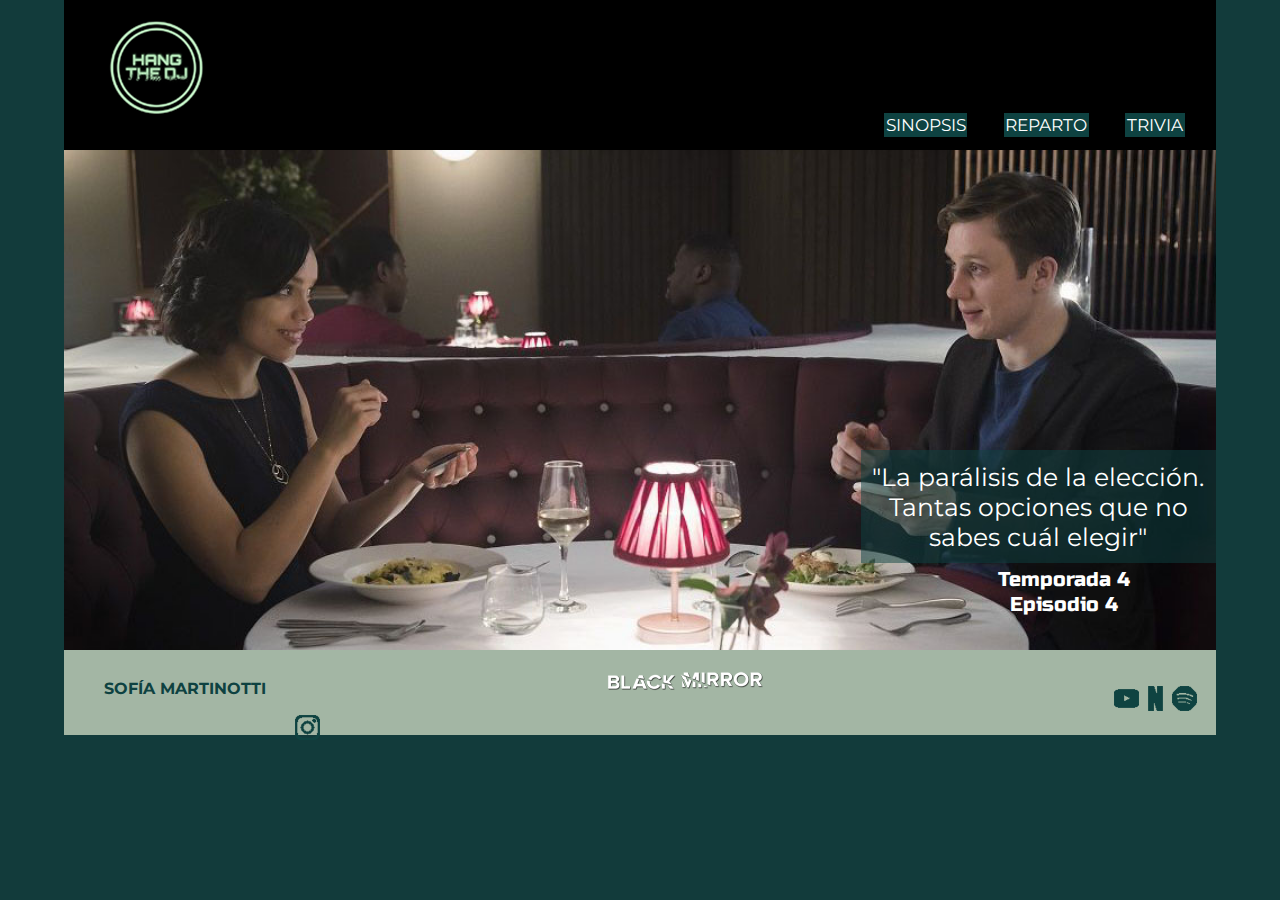
<file: index.html>
<!DOCTYPE html>
<html>
<head>
	<meta charset="utf-8">
	<title>Hang The DJ</title>
	<link rel="stylesheet" type="text/css" href="estilo1.css">
</head>
<body>

<main>
	<header>
		<a href="index.html"><img src="logo.png" class="logo"></a>
	</header>

	<nav>
		<div id="botonera">
			<ul>
				<li><a href="sinopsis.html">SINOPSIS</a></li>
				<li><a href="reparto.html">REPARTO</a></li>
				<li><a href="trivia.html">TRIVIA</a></li>
			</ul>
		</div>
	</nav>

	<section>
		<p id="texto">
			"La parálisis de la elección. <br> Tantas opciones que no <br> sabes cuál elegir"
		</p>
		<p id="capitulo">
			Temporada 4 <br> Episodio 4
		</p>
	</section>
	<footer>
		<img src="bm copy.png" id="bm">
		<p>
			<a href="sofia.html" class="nombre"><b>SOFÍA MARTINOTTI</b></a>
		</p>
		<a href="https://youtu.be/hCT2VwOa2x8" target="_blanck"><img src="youtube.png" class="logos"></a>
		<a href="https://www.netflix.com/ar/" target="_blanck"><img src="netflix.png"></a>
		<a href="https://open.spotify.com/track/64D3dzWyj0GpQT1AHx4kbK?si=df343e7545dc472a" target="_blanck"><img src="spotify.png"></a>
		<a href="https://instagram.com/blackmirror.netflix?utm_medium=copy_link" target="_blanck"><img src="instagram.png"></a>
	</footer>
</main>

</body>
</html>
</file>
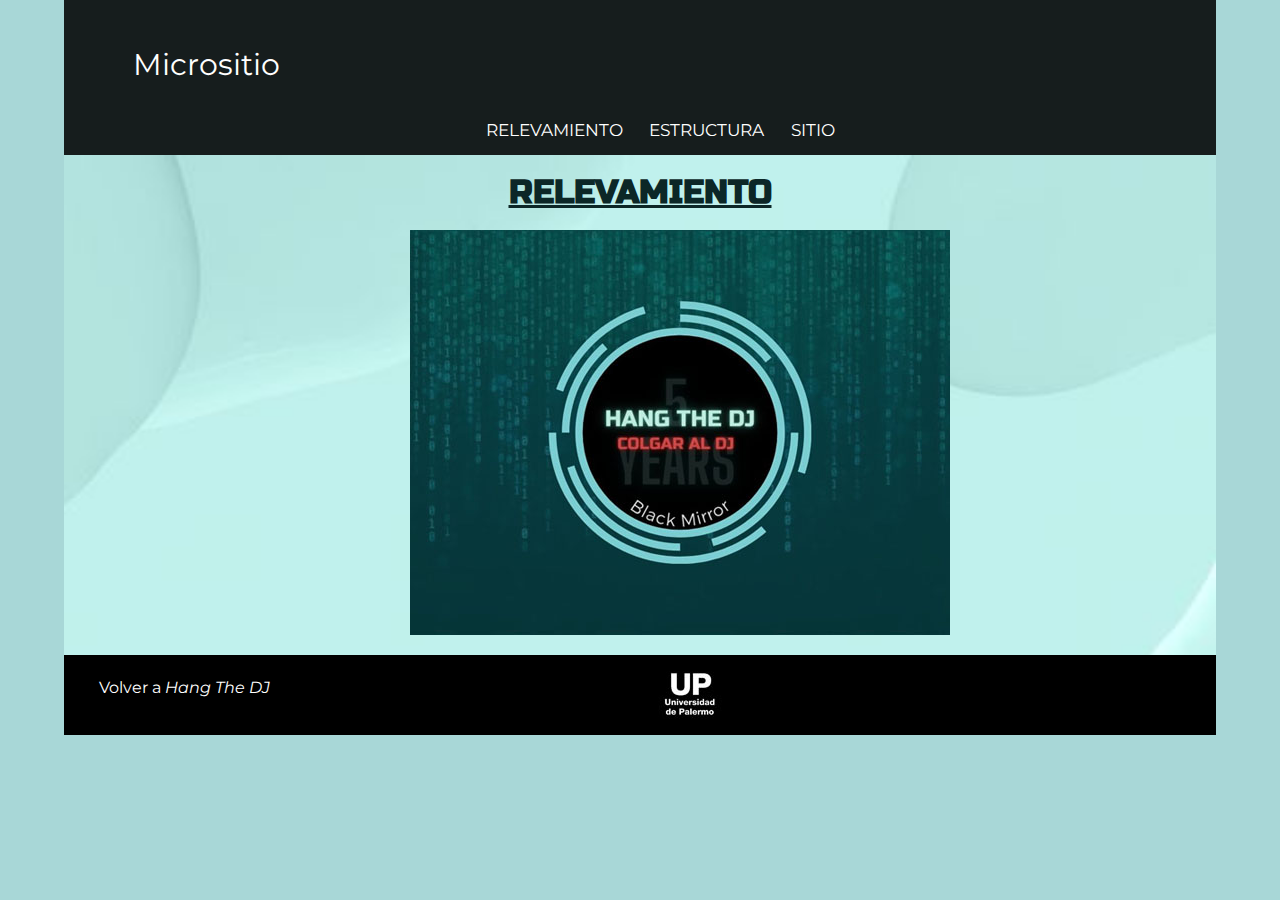
<file: relevamiento.html>
<!DOCTYPE html>
<html>
<head>
	<meta charset="utf-8">
	<title>Relevamiento</title>
	<link rel="stylesheet" type="text/css" href="sofia.css">
</head>
<body>
<main>
	<header>
		<a href="sofia.html"><p id="tcabecera">Micrositio</p></a>
	</header>

	<nav>
	<div id="menu">
		<ul>
			<li><a href="relevamiento.html">RELEVAMIENTO</a></li>
			<li><a href="estructura.html">ESTRUCTURA</a></li>
			<li><a href="sitio.html">SITIO</a></li>
		</ul>
	</div>
</nav>

<section>
	<h1><u>RELEVAMIENTO</u></h1>

	<a href="relevamiento.pdf" target="_blanck"><img src="relevamiento.jpg" id="pdf"></a>
</section>

<footer>
	<p>
		<a href="index.html" class="volver">Volver a <i>Hang The DJ</i></a>
	</p>
	<img src="up.jpg" class="logo">
</footer>
</main>
</body>
</html>
</file>
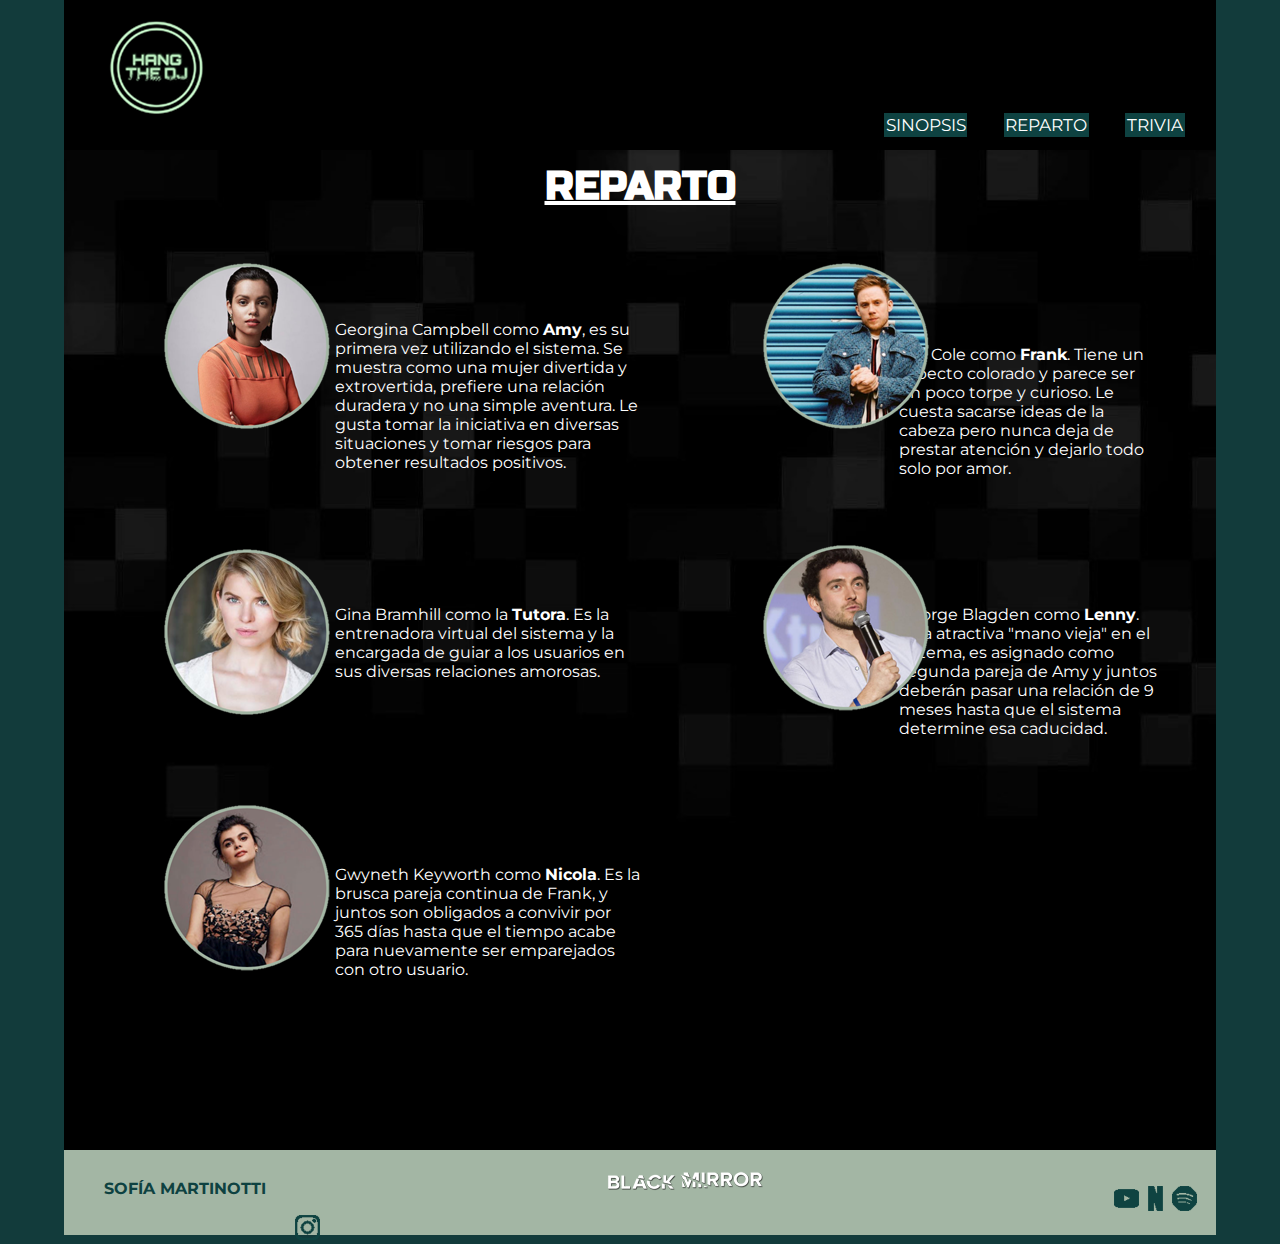
<file: reparto.html>
<!DOCTYPE html>
<html>
<head>
	<meta charset="utf-8">
	<title>Reparto</title>
	<link rel="stylesheet" type="text/css" href="estilo1.css">

</head>
<body>

<main>
	<header>
		<a href="index.html"><img src="logo.png" class="logo"></a>
	</header>

	<nav>
		<div id="botonera">
			<ul>
				<li><a href="sinopsis.html">SINOPSIS</a></li>
				<li><a href="reparto.html">REPARTO</a></li>
				<li><a href="trivia.html">TRIVIA</a></li>
			</ul>
		</div>
	</nav>

<section id="interna">

	<h1><u>REPARTO</u></h1>
	<img src="amy.png" class="reparto">
	<p class="descripcion">Georgina Campbell como <b>Amy</b>, es su primera vez utilizando el sistema. Se muestra como una mujer divertida y extrovertida, prefiere una relación duradera y no una simple aventura. Le gusta tomar la iniciativa en diversas situaciones y tomar riesgos para obtener resultados positivos.
</p>
	<img src="frank.png" class="repartodos">
	<p class="descripciondos">Joe Cole como <b>Frank</b>. Tiene un aspecto colorado y parece ser un poco torpe y curioso. Le cuesta sacarse ideas de la cabeza pero nunca deja de prestar atención y dejarlo todo solo por amor. 	
	</p>
	<img src="tutora.png" class="reparto">
	<p class="descripcion">
		Gina Bramhill como la <b>Tutora</b>. Es la entrenadora virtual del sistema y la encargada de guiar a los usuarios en sus diversas relaciones amorosas. 
	</p>
	<img src="lenny.png" class="repartodos">
	<p class="descripciondos"> George Blagden como <b>Lenny</b>. Una atractiva "mano vieja" en el sistema, es asignado como segunda pareja de Amy y juntos deberán pasar una relación de 9 meses hasta que el sistema determine esa caducidad. 
	</p>
	<img src="nicola.png" class="reparto">
	<p class="descripcion"> Gwyneth Keyworth como <b> Nicola</b>. Es la brusca pareja continua de Frank, y juntos son obligados a convivir por 365 días hasta que el tiempo acabe para nuevamente ser emparejados con otro usuario.
	</p>

</section>

<footer>
		<img src="bm copy.png" id="bm">

		<p>
			<a href="sofia.html" class="nombre"><b>SOFÍA MARTINOTTI</b></a>
		</p>
		<a href="https://youtu.be/hCT2VwOa2x8" target="_blanck"><img src="youtube.png" class="logos"></a>
		<a href="https://www.netflix.com/ar/" target="_blanck"><img src="netflix.png"></a>
		<a href="https://open.spotify.com/track/64D3dzWyj0GpQT1AHx4kbK?si=df343e7545dc472a" target="_blanck"><img src="spotify.png"></a>
		<a href="https://instagram.com/blackmirror.netflix?utm_medium=copy_link" target="_blanck"><img src="instagram.png"></a>
	</footer>

</main>

</body>
</html>
</file>
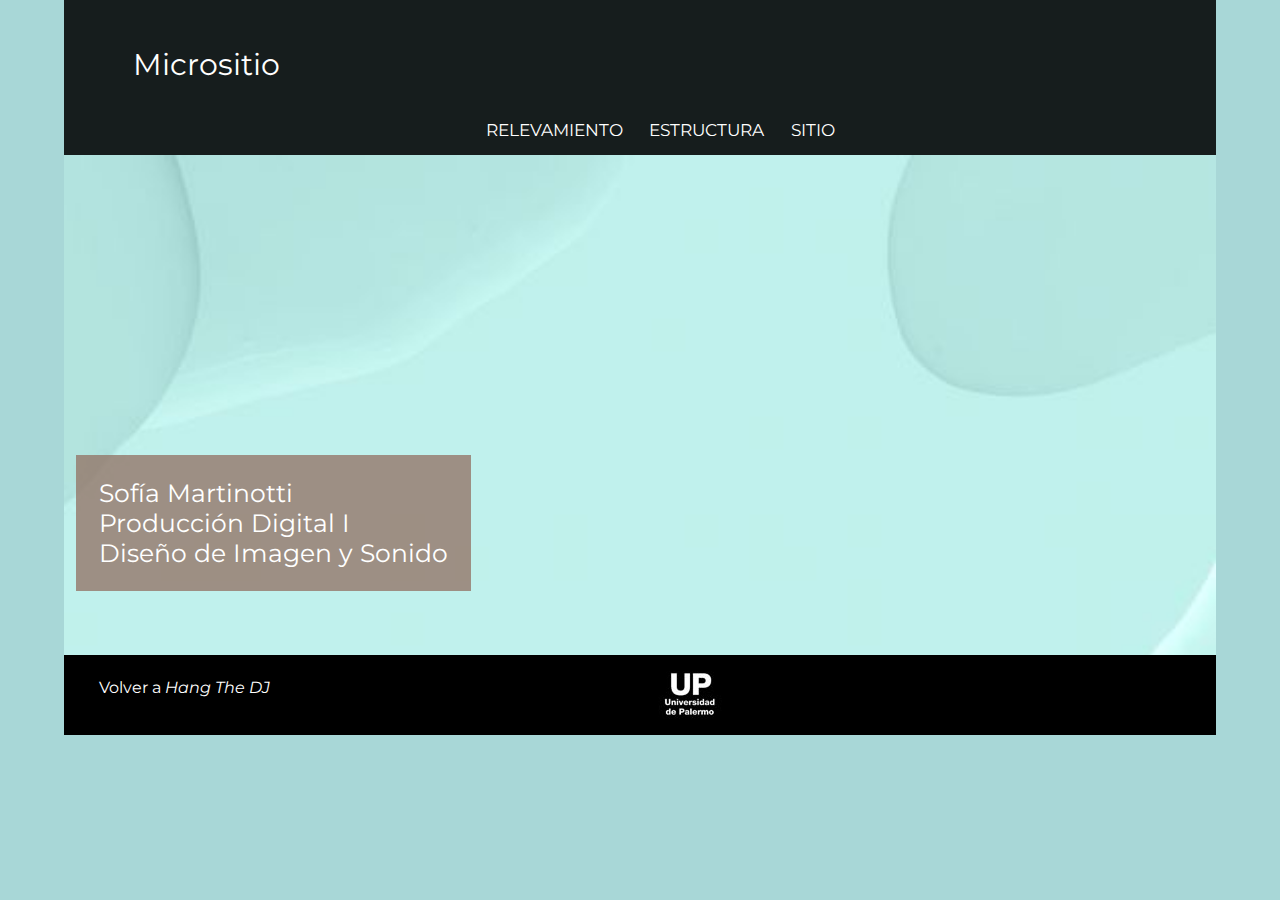
<file: sofia.html>
<!DOCTYPE html>
<html>
<head>
	<meta charset="utf-8">
	<title>Micrositio</title>
	<link rel="stylesheet" type="text/css" href="sofia.css">
</head>
<body>
<main>
	<header>
		<a href="sofia.html"><p id="tcabecera">Micrositio</p></a>
	</header>
<nav>
	<div id="menu">
		<ul>
			<li><a href="relevamiento.html">RELEVAMIENTO</a></li>
			<li><a href="estructura.html">ESTRUCTURA</a></li>
			<li><a href="sitio.html">SITIO</a></li>
		</ul>
	</div>
</nav>
<section>
	<p id="principal">
		Sofía Martinotti <br>
		Producción Digital I <br>
		Diseño de Imagen y Sonido 
	</p>

</section>

<footer>
	<p>
		<a href="index.html" class="volver">Volver a <i>Hang The DJ</i></a>
	</p>
	<img src="up.jpg" class="logo">
</footer>
</main>

</body>
</html>
</file>
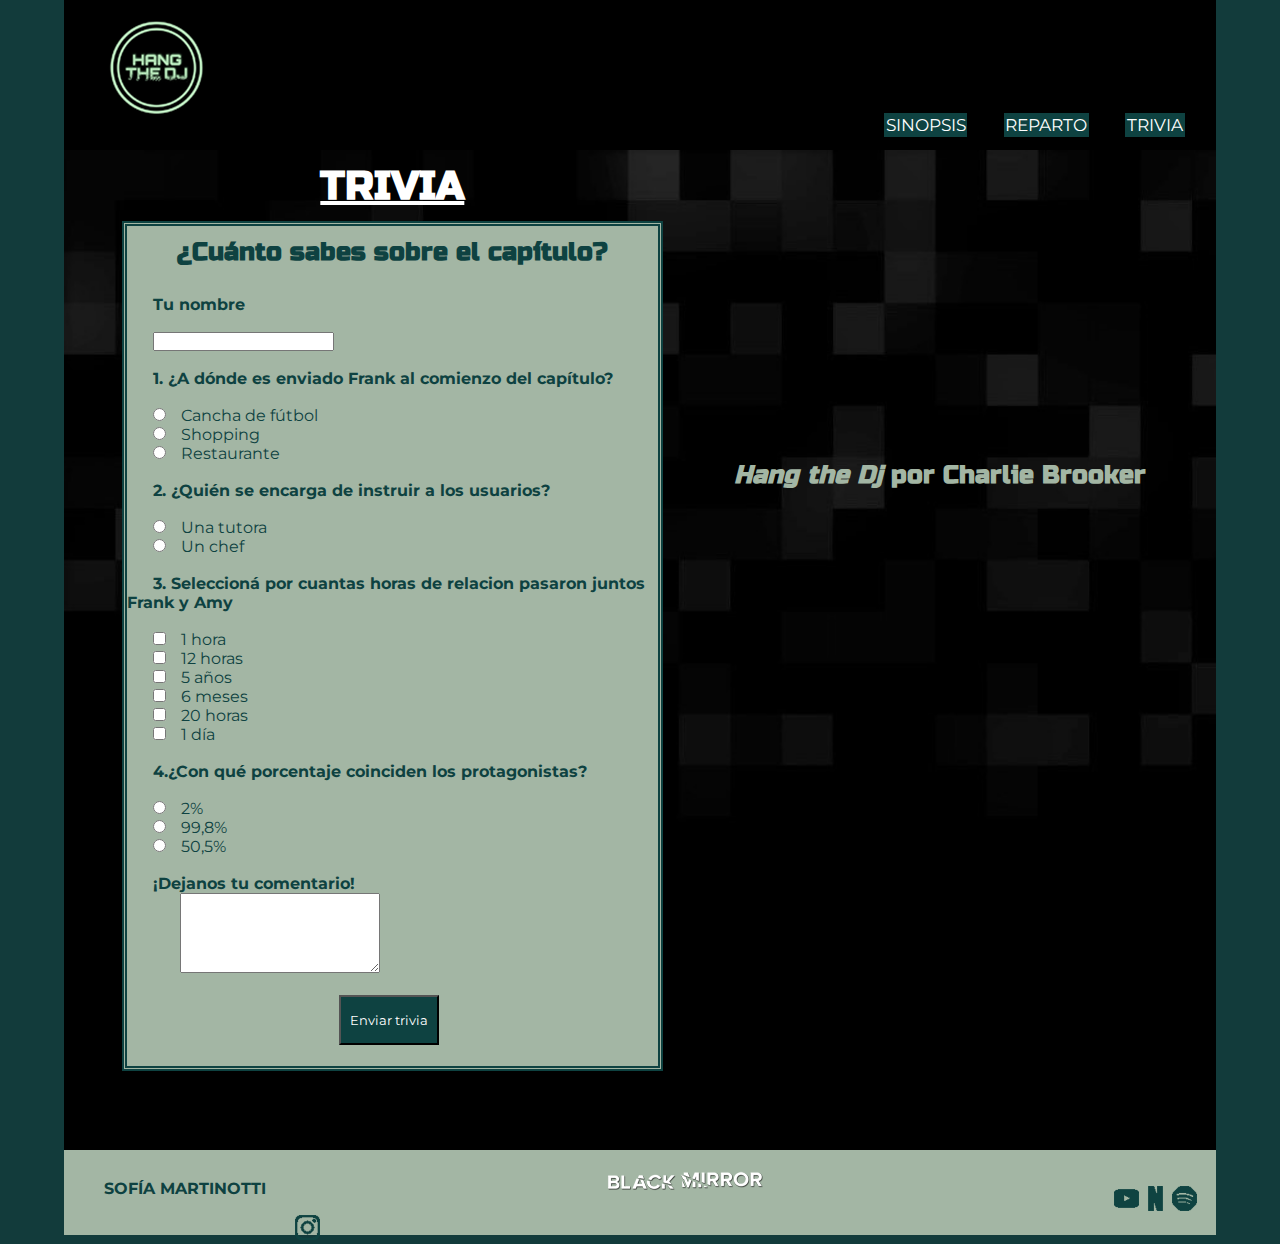
<file: trivia.html>
<!DOCTYPE html>
<html>
<head>
	<meta charset="utf-8">
	<title>Trivia</title>
	<link rel="stylesheet" type="text/css" href="estilo1.css">
</head>
<body>
	<main>
	<header>
		<a href="index.html"><img src="logo.png" class="logo"></a>
	</header>
	<nav>
		<div id="botonera">
			<ul>
				<li><a href="sinopsis.html">SINOPSIS</a></li>
				<li><a href="reparto.html">REPARTO</a></li>
				<li><a href="trivia.html">TRIVIA</a></li>
			</ul>
		</div>
	</nav>
	<section id="interna">
	<h1 class="trivia"><u>TRIVIA</u></h1>
	<div id="formulario">
		<h1 id="preg">¿Cuánto sabes sobre el capítulo?</h1>
		<form method="post" action="mailto: sofimartinotti@gmail.com">
			<br>
		<label class="preguntas"><b>Tu nombre</b></label> 
		<br> <br>
		<input type="text" name="nombre" class="cajal"> <br> <br>
		<label class="preguntas"><b>1. ¿A dónde es enviado Frank al comienzo del capítulo?</b></label> <br> <br>
		<input type="radio" name="ubicacion" value="cancha" class="cajal"> <label class="respuestas">Cancha de fútbol</label>
		<br>
		<input type="radio" name="ubicacion" value="shopping" class="cajal"> <label class="respuestas">Shopping</label>
		<br>
		<input type="radio" name="ubicacion" value="restaurante" class="cajal"> <label class="respuestas">Restaurante</label>
		<br> <br>
		<label class="preguntas"><b>2. ¿Quién se encarga de instruir a los usuarios?</b></label> <br> <br>

		<input type="radio" name="ins" value="tutora" class="cajal"> <label class="respuestas"> Una tutora</label> <br>
		<input type="radio" name="ins" value="chef" class="cajal"> <label class="respuestas"> Un chef</label>
		<br> <br>
		<label class="preguntas"><b> 3. Seleccioná por cuantas horas de relacion pasaron juntos Frank y Amy</b></label> <br> <br>
		<input type="checkbox" name="horas" class="cajal"> <label class="respuestas"> 1 hora</label> <br>
		<input type="checkbox" name="horas" class="cajal"> <label class="respuestas"> 12 horas</label> <br>
		<input type="checkbox" name="horas" class="cajal"> <label class="respuestas"> 5 años</label> <br>
		<input type="checkbox" name="horas" class="cajal"> <label class="respuestas"> 6 meses</label><br>
		<input type="checkbox" name="horas" class="cajal"> <label class="respuestas"> 20 horas</label><br>
		<input type="checkbox" name="horas" class="cajal"> <label class="respuestas"> 1 día</label><br><br>
		<label class="preguntas"><b> 4.¿Con qué porcentaje coinciden los protagonistas?</b></label> <br> <br>
		<input type="radio" name="porcentaje" value="dos" class="cajal"> <label class="respuestas"> 2%</label> <br>
		<input type="radio" name="porcentaje" value="nueve" class="cajal"> <label class="respuestas"> 99,8%</label><br>
		<input type="radio" name="porcentaje" value="cinco" class="cajal"> <label class="respuestas"> 50,5%</label> <br><br>
		<label class="preguntas"><b>¡Dejanos tu comentario!</b></label><br>
		<textarea class="cajac"></textarea><br><br>
		<input type="submit" name="enviar" value="Enviar trivia" class="boton"><br><br>
		</form>
	</div>
<h4 id="resumen"><i>Hang the Dj</i> por Charlie Brooker</h4>
<iframe width="560" height="315" src="https://www.youtube.com/embed/4Sop7ocuGPU" title="YouTube video player" frameborder="0" allow="accelerometer; autoplay; clipboard-write; encrypted-media; gyroscope; picture-in-picture" allowfullscreen id="video"></iframe>
	</section>

	<footer>
		<img src="bm copy.png" id="bm">

		<p>
			<a href="sofia.html" class="nombre"><b>SOFÍA MARTINOTTI</b></a>
		</p>
		<a href="https://youtu.be/hCT2VwOa2x8" target="_blanck"><img src="youtube.png" class="logos"></a>
		<a href="https://www.netflix.com/ar/" target="_blanck"><img src="netflix.png"></a>
		<a href="https://open.spotify.com/track/64D3dzWyj0GpQT1AHx4kbK?si=df343e7545dc472a" target="_blanck"><img src="spotify.png"></a>
		<a href="https://instagram.com/blackmirror.netflix?utm_medium=copy_link" target="_blanck"><img src="instagram.png"></a>
	</footer>
	
	</main>

</body>
</html>
</file>
<file: estilo1.css>
@import url('https://fonts.googleapis.com/css2?family=Montserrat:wght@200;300&display=swap');
@import url('https://fonts.googleapis.com/css2?family=Russo+One&display=swap');

*{
	margin: 0;
	padding: 0;
	box-sizing: border-box;
}


body{
	background-color: #123b3b;
	overflow: scroll;
}

main{
	width: 90%;
	height: 700px;
	background-color: #FFFFFF;
	margin-left: auto;
	margin-right: auto;
}

header{
	width: 100%;
	height: 115px;
	background-color: #000000;
}

.logo{
	margin-left: 2%;
	padding: 1%;
}

nav{
	background-color: #000000;
	width: 100%;
	height: 5%;
}

#botonera{
	margin-left: 69%;	
}

#botonera li{
	display: inline;
}

#botonera li a{
	font-size: 17px;
	text-decoration: none;
	margin-left: 7%;
	margin-right: 2%;
	color: #FFFFFF;
	font-family: 'Montserrat', sans-serif;
	background-color: #0E4241;
	padding: 0.5%;
}

section{
	width: 100%;
	height: 500px;
	background-image: url(fondo7.jpg);
	background-size: cover;
}

p{
	color: #FFFFFF;
	font-family: 'Montserrat', sans-serif;
	float: left;
	margin-left: 1%;
	padding: 2.5%;
	text-decoration: none;
}

#par{
	margin-left: 10%;
	margin-right: 10%;
	column-count: 2;
}

#capitulo{
	font-size: 20px;
	font-family: 'Russo One', sans-serif;
	color: #FFFFFF;
	text-align: center;
	float: right;
	position: relative; top: 55%;
	margin-right: 5%;
	margin-left: 60%;
}

footer{
	width: 100%;
	height: 85px;
	background-color: #A3B6A4;
	clear: both;
}

.nombre{
	text-decoration: none;
	color: #0E4241;
}

#bm{
	margin-left: 27%;	
}

.logos{
	margin-left: 30%;
	padding-top: 1%;
}

#texto{
	color: #FFFFFF;
	font-family: 'Montserrat', sans-serif;
	float: right;
	text-align: center;
	background-color: rgba(14, 66, 65, 0.5);
	padding: 1%;
	position: relative; top: 60%;
	font-size: 25px;
}

#interna{
	width: 100%;
	height: 1000px;
	background-image: url(pixel.jpg);
	background-size: cover;
}

h1{
	font-size: 40px;
	font-family: 'Russo One', sans-serif;
	color: #FFFFFF;
	text-align: center;
	padding: 1%;
}
.trivia{
	margin-right: 43%;
}
h4{
	font-size: 25px;
	font-family: 'Russo One', sans-serif;
	color: #A3B6A4;
	text-align: center;
	padding: 2%;
}

.galeria{
	padding: 0.5%;
	margin-left: 4%;
}

.reparto{
	margin-left: 5%;
	padding-right: 20%;
}

.descripcion{
	margin-left: 21%;
	padding-right: 50%;
	margin-top: -16%;

}
.repartodos{
	margin-left: 10%;
	padding-right: 20%;
}

.descripciondos{
	margin-left: 70%;
	padding-right: 5%;
	margin-top: -16%;
}

#formulario{
	width: 47%;
	max-width: 1280px;
	height: 850px;
	margin-left: 5%;
	margin-right: auto;
	background-color: #A3B6A4;
	border-width: thick;
	border-style: double ; color: #0E4241;
}

#preg{
	font-size: 25px;
	font-family: 'Russo One', sans-serif;
	color: #0E4241;
	text-align: center;
	padding: 2%;
	
}

.preguntas{
	color: #0E4241;
	font-family: 'Montserrat', sans-serif;
	margin-left: 5%;
}

.cajal{
	margin-left: 5%;
}

.respuestas{
	color: #0E4241;
	font-family: 'Montserrat', sans-serif;
	margin-left: 2%;
}

.cajac{
	width: 200px;
	height: 80px;
	margin-left: 10%;
}

.boton{
	width: 100px;
	height: 50px;
	background-color: #0E4241;
	padding: 1%;
	color: #FFFFFF;
	font-family: 'Montserrat', sans-serif;
	margin-left: 40%;
}

#resumen{
	margin-left: 55%;
	padding-right: 5%;
	margin-top: -55%;
}

#video{
	margin-left: 56%;
	padding: 1%;
}
</file>
<file: sofia.css>
@import url('https://fonts.googleapis.com/css2?family=Montserrat:wght@200;300&display=swap');
@import url('https://fonts.googleapis.com/css2?family=Russo+One&display=swap');

*{
	margin: 0;
	padding: 0;
	box-sizing: border-box;
}

body{
	background-color: #a8d7d7;
	overflow: scroll;
}

main{
	width: 90%;
	height: 700px;
	background-color: #146c6c;
	margin-left: auto;
	margin-right: auto;
}

header{
	width: 100%;
	height: 120px;
	background-color: #161d1d;
}

#tcabecera{
	color: #FFFFFF;
	font-family: 'Montserrat', sans-serif;
	float: left;
	margin-left: 2%;
	padding: 4%;
	text-decoration: none;
	font-size: 30px;
}

nav{
	background-color: #161d1d;
	width: 100%;
	height: 5%;
}

#menu{
	margin-left: 35%;
}

#menu li{
	display: inline;
}

#menu li a{
	font-size: 17px;
	text-decoration: none;
	margin-left: 2%;
	color: #FFFFFF;
	font-family: 'Montserrat', sans-serif;
	padding: 0.5%;
}

section{
	width: 100%;
	height: 500px;
	background-image: url(fondox.jpg);
	background-size: cover;
}

p{
	color: #FFFFFF;
	font-family: 'Montserrat', sans-serif;
	float: left;
	margin-left: 1%;
	padding: 2%;
}

#principal{
	padding: 2%;
	position: relative; top: 60%;
	font-size: 25px;
	background-color: rgba(147, 119, 105, 0.8);
}

h1{
	font-size: 33px;
	font-family: 'Russo One', sans-serif;
	color: #0c2727;
	text-align: center;
	padding: 1.5%;
}

h4{
	font-size: 25px;
	font-family: 'Russo One', sans-serif;
	color: #184e4e;
	text-align: center;
}

footer{
	width: 100%;
	height: 80px;
	background-color: #000000;
	clear: both;
}

.logo{
	margin-left: 31%;
}

.estructura{
	margin-left: 5%;
	padding: 1%;
}

.volver{
	text-decoration: none;
	color: #FFFFFF;
}

#pdf{
	margin-left: 30%;
}

#sitio{
	width: 100%;
	height: 1060px;
}

.galeria{
	margin-left: 15%;
	padding: 1%;
}

.galeriados{
	margin-left: 17%;
	padding: 0.5%;
}

.galeriatres{
	margin-right: 3%;
	margin-left: 13%;
	padding: 1%;
}

.galeriacua{
	margin-left: 16.7%;
	padding: 0.5%;
	
}
</file>
